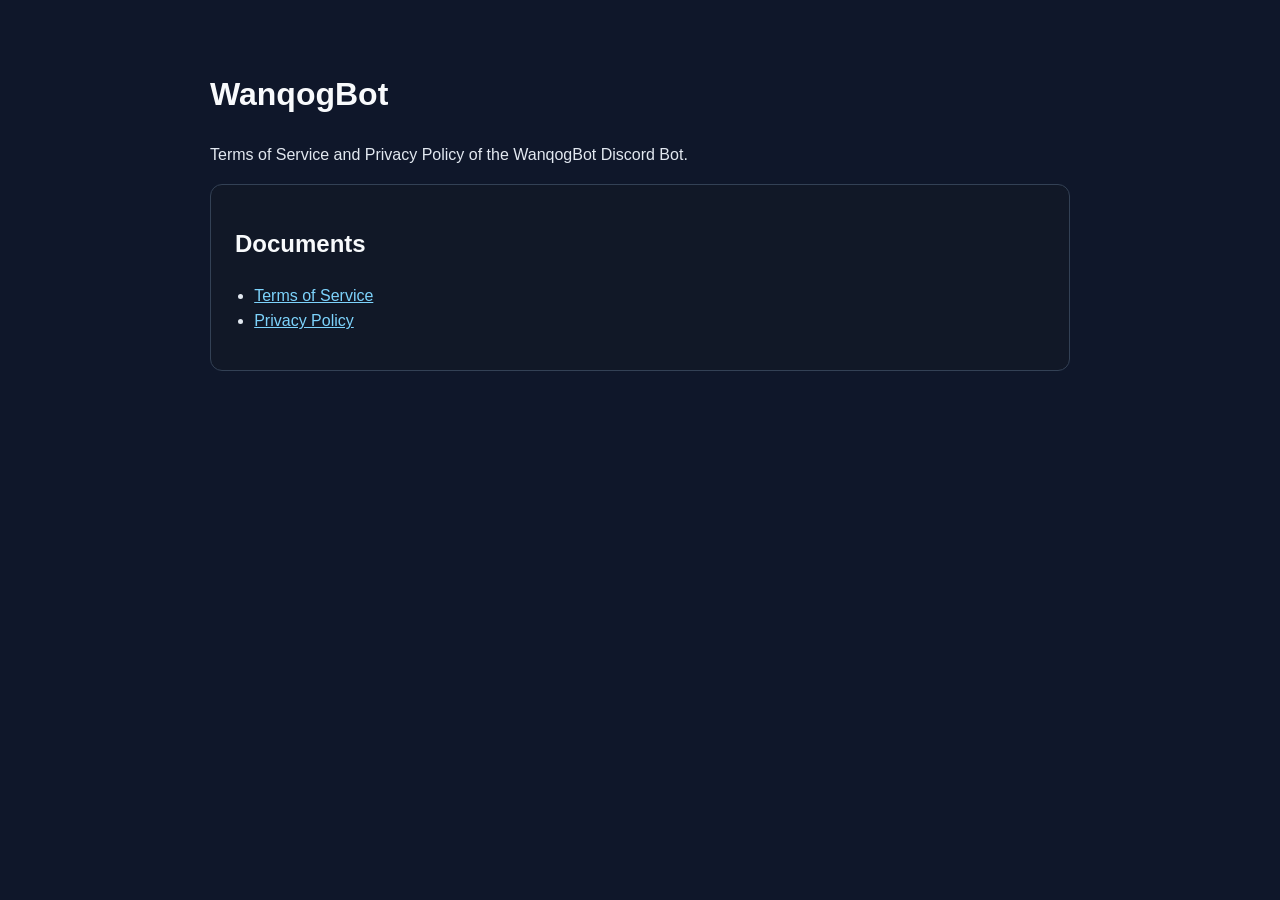
<file: index.html>
<!DOCTYPE html>
<html lang="en">
  <head>
    <meta charset="UTF-8" />
    <meta name="viewport" content="width=device-width, initial-scale=1.0" />
    <title>WanqogBot – Multi-Purpose Discord Bot</title>
    <link rel="stylesheet" href="styles.css" />
  </head>
  <body>
    <main class="container">
      <h1>WanqogBot</h1>
      <p>Terms of Service and Privacy Policy of the WanqogBot Discord Bot.</p>

      <div class="card">
        <h2>Documents</h2>
        <ul>
          <li><a href="terms">Terms of Service</a></li>
          <li><a href="privacy">Privacy Policy</a></li>
        </ul>
      </div>
    </main>
  </body>
</html>
</file>
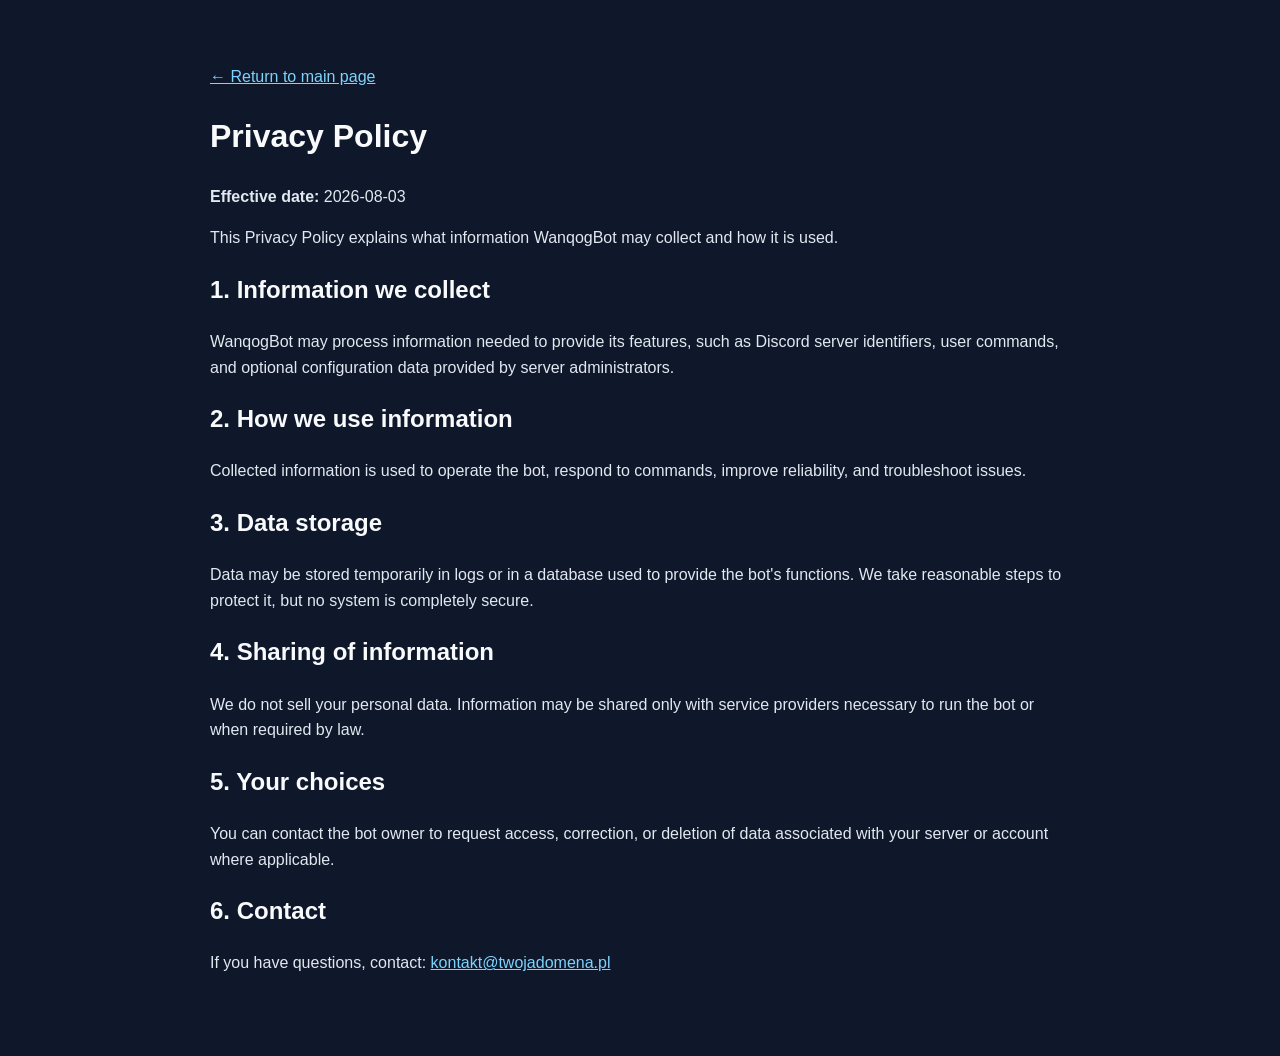
<file: privacy.html>
<!DOCTYPE html>
<html lang="en">
  <head>
    <meta charset="UTF-8" />
    <meta name="viewport" content="width=device-width, initial-scale=1.0" />
    <title>Privacy Policy – WanqogBot</title>
    <link rel="stylesheet" href="styles.css" />
  </head>
  <body>
    <main class="container">
      <p><a href="index.html">← Return to main page</a></p>
      <h1>Privacy Policy</h1>
      <p><strong>Effective date:</strong> 2026-08-03</p>
      <p>This Privacy Policy explains what information WanqogBot may collect and how it is used.</p>

      <h2>1. Information we collect</h2>
      <p>WanqogBot may process information needed to provide its features, such as Discord server identifiers, user commands, and optional configuration data provided by server administrators.</p>

      <h2>2. How we use information</h2>
      <p>Collected information is used to operate the bot, respond to commands, improve reliability, and troubleshoot issues.</p>

      <h2>3. Data storage</h2>
      <p>Data may be stored temporarily in logs or in a database used to provide the bot's functions. We take reasonable steps to protect it, but no system is completely secure.</p>

      <h2>4. Sharing of information</h2>
      <p>We do not sell your personal data. Information may be shared only with service providers necessary to run the bot or when required by law.</p>

      <h2>5. Your choices</h2>
      <p>You can contact the bot owner to request access, correction, or deletion of data associated with your server or account where applicable.</p>

      <h2>6. Contact</h2>
      <p>If you have questions, contact: <a href="mailto:kontakt@twojadomena.pl">kontakt@twojadomena.pl</a></p>
    </main>
  </body>
</html>
</file>
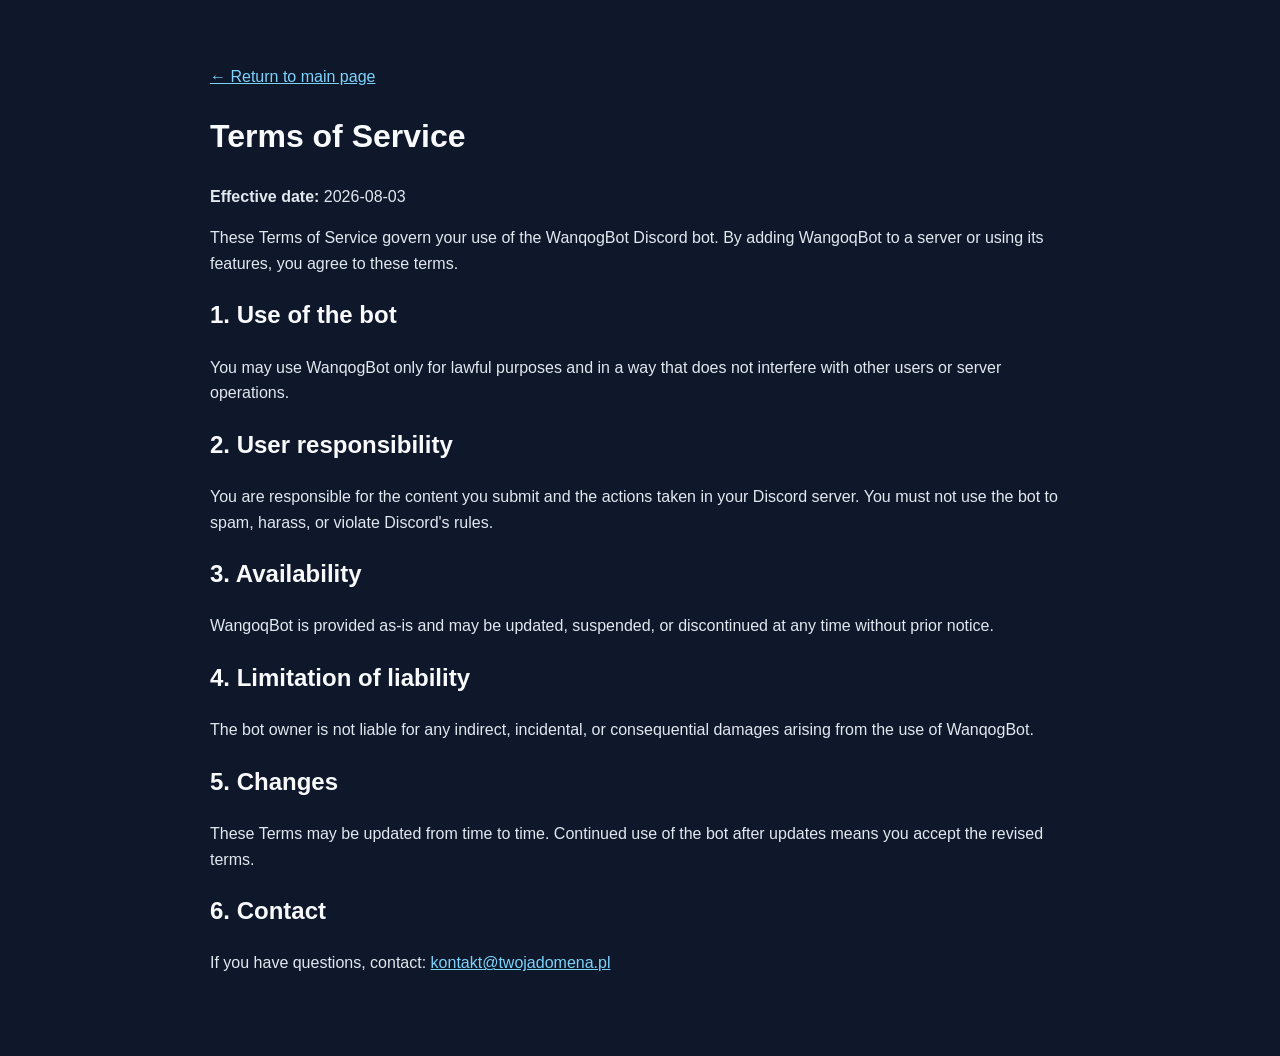
<file: terms.html>
<!DOCTYPE html>
<html lang="en">
  <head>
    <meta charset="UTF-8" />
    <meta name="viewport" content="width=device-width, initial-scale=1.0" />
    <title>Terms of Service – WanqogBot</title>
    <link rel="stylesheet" href="styles.css" />
  </head>
  <body>
    <main class="container">
      <p><a href="index.html">← Return to main page</a></p>
      <h1>Terms of Service</h1>
      <p><strong>Effective date:</strong> 2026-08-03</p>
      <p>These Terms of Service govern your use of the WanqogBot Discord bot. By adding WangoqBot to a server or using its features, you agree to these terms.</p>

      <h2>1. Use of the bot</h2>
      <p>You may use WanqogBot only for lawful purposes and in a way that does not interfere with other users or server operations.</p>

      <h2>2. User responsibility</h2>
      <p>You are responsible for the content you submit and the actions taken in your Discord server. You must not use the bot to spam, harass, or violate Discord's rules.</p>

      <h2>3. Availability</h2>
      <p>WangoqBot is provided as-is and may be updated, suspended, or discontinued at any time without prior notice.</p>

      <h2>4. Limitation of liability</h2>
      <p>The bot owner is not liable for any indirect, incidental, or consequential damages arising from the use of WanqogBot.</p>

      <h2>5. Changes</h2>
      <p>These Terms may be updated from time to time. Continued use of the bot after updates means you accept the revised terms.</p>

      <h2>6. Contact</h2>
      <p>If you have questions, contact: <a href="mailto:kontakt@twojadomena.pl">kontakt@twojadomena.pl</a></p>
    </main>
  </body>
</html>
</file>
<file: styles.css>
:root {
  color-scheme: light dark;
  font-family: Arial, Helvetica, sans-serif;
  line-height: 1.6;
}

body {
  margin: 0;
  background: #0f172a;
  color: #e2e8f0;
}

.container {
  max-width: 860px;
  margin: 0 auto;
  padding: 3rem 1.5rem 4rem;
}

a {
  color: #7dd3fc;
}

h1, h2 {
  color: #f8fafc;
}

.card {
  background: #111827;
  border: 1px solid #334155;
  border-radius: 12px;
  padding: 1.25rem 1.5rem;
  margin-bottom: 1rem;
}

ul {
  padding-left: 1.2rem;
}
</file>
